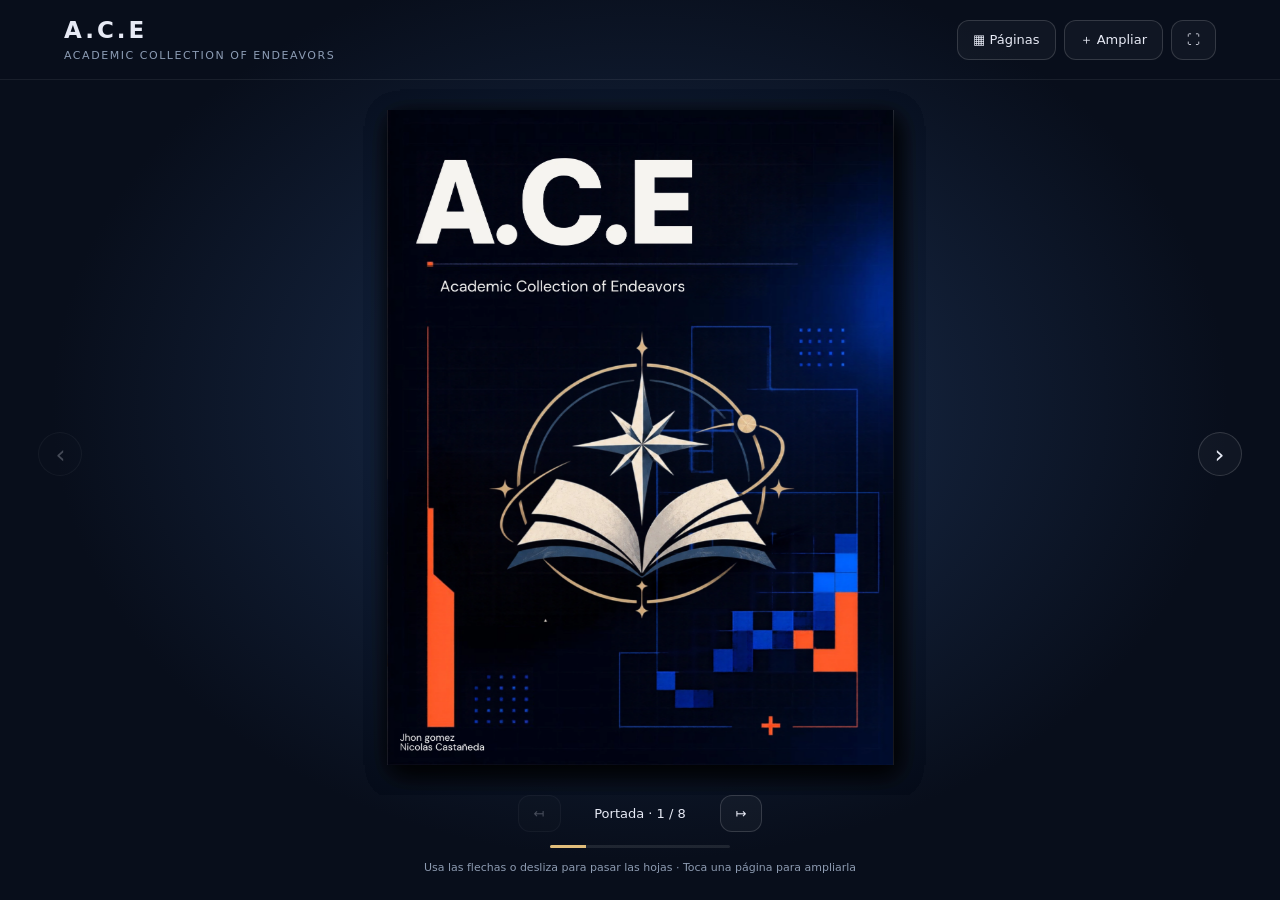
<file: index.html>
<!doctype html>
<html lang="es"><head><meta charset="utf-8"><meta name="viewport" content="width=device-width,initial-scale=1"><title>A.C.E — Revista interactiva</title>
<link rel="stylesheet" href="assets/style.css?v=courage-8"></head><body>
<header><div><div class="brand">A.C.E</div><div class="subtitle">Academic Collection of Endeavors</div></div><div class="tools"><button id="contents" aria-expanded="false" aria-controls="drawer">▦ Páginas</button><button id="enlarge">＋ Ampliar</button><button id="fullscreen" aria-label="Activar pantalla completa">⛶</button></div></header>
<main class="reader" aria-label="Revista académica interactiva"><div class="book" id="book"></div><div class="mobile-page" id="mobile" role="button" tabindex="0" aria-label="Ampliar página"><img id="mobileImg" alt="Portada de la revista"></div></main>
<button class="nav prev" id="prev" aria-label="Página anterior">‹</button><button class="nav next" id="next" aria-label="Página siguiente">›</button>
<footer><div class="pagination"><button id="start" aria-label="Volver a la portada">↤</button><span id="counter" aria-live="polite"></span><button id="finish" aria-label="Ir a la última página">↦</button></div><div class="progress"><div id="progress"></div></div><p class="hint">Usa las flechas o desliza para pasar las hojas · Toca una página para ampliarla</p></footer>
<section class="drawer" id="drawer" aria-label="Todas las páginas" hidden><div class="drawer-head"><span>Explora la revista</span><button id="closeDrawer" aria-label="Cerrar páginas">✕</button></div><div class="thumbs" id="thumbs"></div></section>
<div class="zoom" id="zoom" role="dialog" aria-modal="true" aria-label="Página ampliada" hidden><div class="zoom-toolbar"><button id="zoomPrev" aria-label="Página anterior">‹</button><span id="zoomCounter"></span><button id="zoomNext" aria-label="Página siguiente">›</button><button id="closeZoom">✕ Cerrar</button></div><img id="zoomImg" alt="Página ampliada"></div>
<script src="assets/app.js?v=courage-8" defer></script></body></html>
</file>
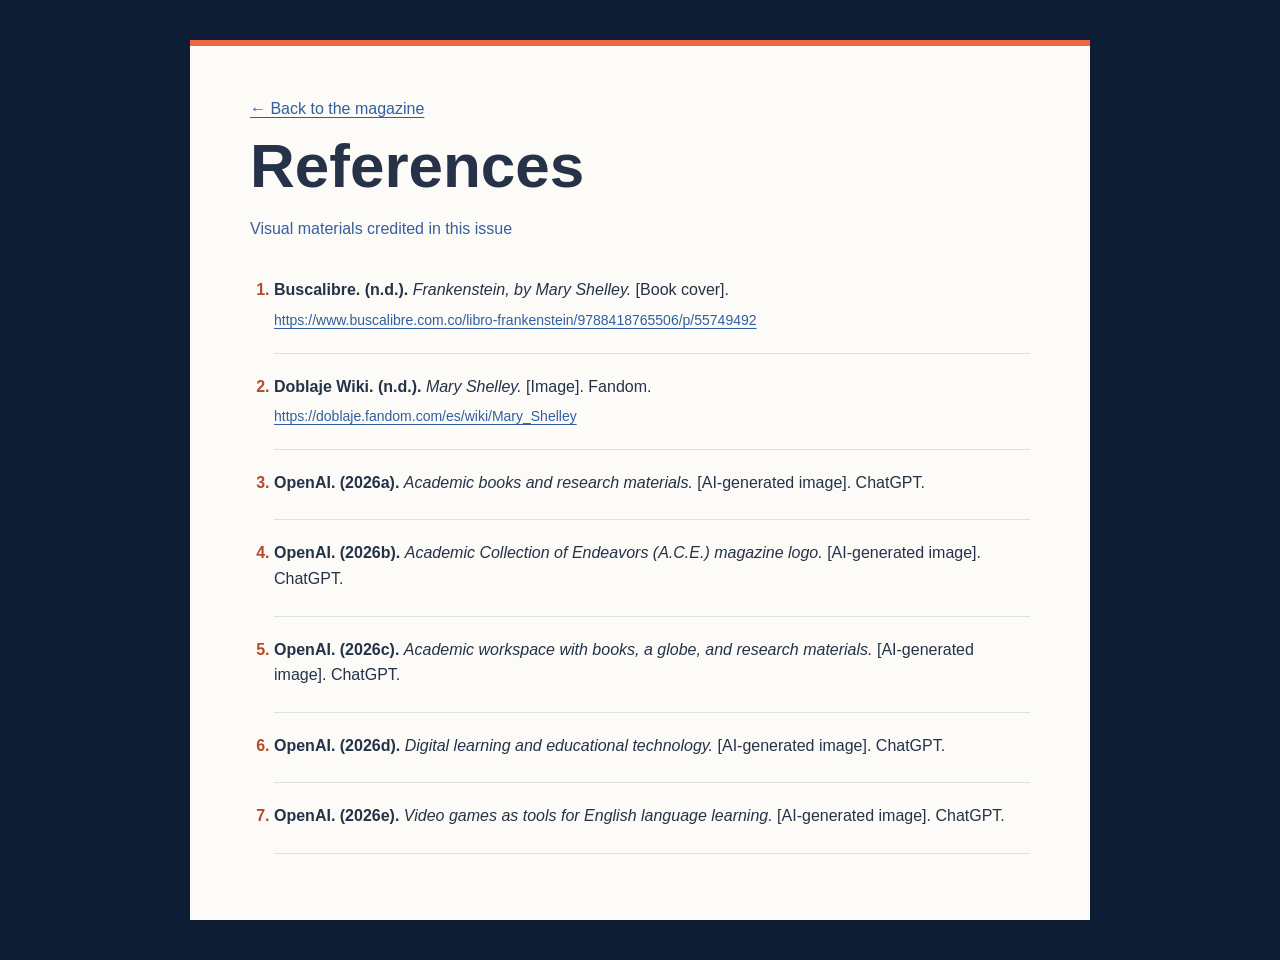
<file: references.html>
<!doctype html><html lang="en"><head><meta charset="utf-8"><meta name="viewport" content="width=device-width,initial-scale=1"><title>A.C.E — References</title><style>*{box-sizing:border-box}body{margin:0;background:#0d1d33;font-family:Arial,Helvetica,sans-serif;color:#253247;line-height:1.6}main{max-width:900px;margin:40px auto;background:#fcfbf8;padding:50px 60px;border-top:6px solid #ed6742}h1{font-size:clamp(32px,7vw,62px);margin:10px 0 4px;line-height:1.1}header>p{color:#365f9f}.back,a{color:#315f9e;text-underline-offset:3px}ol{padding-left:24px}li{padding:20px 0;border-bottom:1px solid #dce1e8}li::marker{color:#b64a2a;font-weight:bold}li p{margin:0 0 4px}li a{overflow-wrap:anywhere;font-size:14px}a:focus-visible{outline:3px solid #ed6742;outline-offset:4px}@media(max-width:600px){main{margin:0;padding:28px 24px;min-height:100svh}}</style></head><body><main><a class="back" href="./">← Back to the magazine</a><header><h1>References</h1><p>Visual materials credited in this issue</p></header><ol><li><p><strong>Buscalibre. (n.d.).</strong> <em>Frankenstein, by Mary Shelley.</em> [Book cover].</p><a href="https://www.buscalibre.com.co/libro-frankenstein/9788418765506/p/55749492" target="_blank" rel="noopener noreferrer">https://www.buscalibre.com.co/libro-frankenstein/9788418765506/p/55749492</a></li><li><p><strong>Doblaje Wiki. (n.d.).</strong> <em>Mary Shelley.</em> [Image]. Fandom.</p><a href="https://doblaje.fandom.com/es/wiki/Mary_Shelley" target="_blank" rel="noopener noreferrer">https://doblaje.fandom.com/es/wiki/Mary_Shelley</a></li><li><p><strong>OpenAI. (2026a).</strong> <em>Academic books and research materials.</em> [AI-generated image]. ChatGPT.</p></li><li><p><strong>OpenAI. (2026b).</strong> <em>Academic Collection of Endeavors (A.C.E.) magazine logo.</em> [AI-generated image]. ChatGPT.</p></li><li><p><strong>OpenAI. (2026c).</strong> <em>Academic workspace with books, a globe, and research materials.</em> [AI-generated image]. ChatGPT.</p></li><li><p><strong>OpenAI. (2026d).</strong> <em>Digital learning and educational technology.</em> [AI-generated image]. ChatGPT.</p></li><li><p><strong>OpenAI. (2026e).</strong> <em>Video games as tools for English language learning.</em> [AI-generated image]. ChatGPT.</p></li></ol></main></body></html>
</file>
<file: assets/style.css>
:root{color-scheme:dark;font-family:Inter,system-ui,sans-serif;color:#e7eaf5;background:#080e1b}*{box-sizing:border-box}body{margin:0;min-height:100svh;background:radial-gradient(ellipse at 50% 45%,#1b2f50 0,transparent 65%),#080e1b}button{font:inherit;color:inherit;cursor:pointer;border:1px solid #ffffff26;background:#ffffff09;border-radius:12px;padding:10px 15px;transition:background .2s}button:hover{background:#ffffff20}button:disabled{opacity:.28;cursor:default}button:focus-visible{outline:2px solid #f1c887;outline-offset:4px}header{height:80px;display:flex;align-items:center;justify-content:space-between;padding:0 5vw;border-bottom:1px solid #ffffff12}.brand{font-size:23px;letter-spacing:.13em;font-weight:750}.subtitle{font-size:11px;color:#8c9cb4;letter-spacing:.14em;margin-top:6px;text-transform:uppercase}.tools{display:flex;gap:8px}.tools button{font-size:13px}.reader{height:calc(100svh - 185px);min-height:300px;display:flex;align-items:center;justify-content:center;perspective:2600px;padding:24px 50px;overflow:hidden}.book{position:relative;width:min(calc((100svh - 245px)*1.545),calc(100vw - 145px),1120px);aspect-ratio:1.545;transform-style:preserve-3d;transition:translate .8s cubic-bezier(.22,.8,.3,1);translate:-25% 0}.book.open{translate:0 0}.book.end{translate:25% 0}.sheet{position:absolute;width:50%;height:100%;left:50%;top:0;transform-origin:left;transform-style:preserve-3d;transition:transform .95s cubic-bezier(.45,.04,.25,1)}.sheet.flipped{transform:rotateY(-180deg)}.face{position:absolute;inset:0;backface-visibility:hidden;background:#f4f0e8;overflow:hidden;box-shadow:4px 8px 24px #0007;cursor:zoom-in}.face.back{transform:rotateY(180deg)}.face img{width:100%;height:100%;display:block}.face:after{content:'';position:absolute;inset:0;pointer-events:none;background:linear-gradient(90deg,#0003,transparent 7%,transparent 95%,#0001)}.back:after{background:linear-gradient(270deg,#0003,transparent 7%)}.edge{position:absolute;width:3px;left:50%;top:0;bottom:0;background:#0008;pointer-events:none;z-index:8}.nav{position:fixed;top:48%;border-radius:50%;width:44px;height:44px;padding:0;font-size:25px}.nav.prev{left:3vw}.nav.next{right:3vw}footer{height:105px;padding:0 20px;display:flex;align-items:center;flex-direction:column;gap:13px}.pagination{display:flex;align-items:center;gap:22px;font-size:13px}.pagination span{min-width:115px;text-align:center;font-variant-numeric:tabular-nums}.progress{width:180px;height:3px;background:#ffffff18;border-radius:3px;overflow:hidden}.progress div{height:100%;background:#e0bd7b;transition:width .6s}.hint{font-size:11px;color:#8d9bb1;margin:0}.drawer{position:fixed;inset:auto 0 0;background:#101b2bf5;backdrop-filter:blur(18px);padding:22px 5vw;z-index:20;box-shadow:0 -10px 40px #0007}.drawer[hidden],.zoom[hidden]{display:none}.drawer-head{display:flex;align-items:center;justify-content:space-between;margin-bottom:16px}.thumbs{display:flex;gap:15px;overflow:auto;padding:4px}.thumbs button{padding:5px;background:transparent;border-color:transparent;min-width:80px}.thumbs button.active{border-color:#e0bd7b}.thumbs img{height:110px;display:block;margin-bottom:7px}.thumbs span{font-size:11px;color:#b4bfd0}.zoom{position:fixed;inset:0;z-index:30;background:#070b13f5;overflow:auto;padding:70px 24px 24px;text-align:center}.zoom img{width:min(100%,1150px);height:auto;box-shadow:0 15px 60px #0008}.zoom-toolbar{position:fixed;top:12px;left:50%;translate:-50% 0;display:flex;align-items:center;gap:14px;background:#182234f5;padding:6px;border:1px solid #ffffff20;border-radius:14px;white-space:nowrap}.zoom-toolbar span{font-size:12px}.mobile-page{display:none}.mobile-page img{width:100%;height:100%;display:block}.mobile-page.turning{animation:turn .5s ease-in-out}@keyframes turn{0%{transform:perspective(1200px) rotateY(0)}45%{transform:perspective(1200px) rotateY(-80deg);opacity:.4}55%{transform:perspective(1200px) rotateY(80deg);opacity:.4}100%{transform:perspective(1200px) rotateY(0)}}
@media(max-width:640px){header{height:72px;padding:0 18px}.brand{font-size:20px}.subtitle{font-size:8px;max-width:170px;line-height:1.5}.tools button{font-size:12px;padding:9px}.tools #fullscreen{display:none}.reader{height:calc(100svh - 177px);padding:18px 40px}.book{display:none}.mobile-page{display:block;width:min(calc((100svh - 215px)*.7725),calc(100vw - 80px));aspect-ratio:.7725;box-shadow:0 12px 40px #0009;cursor:zoom-in}.nav.prev{left:5px}.nav.next{right:5px}.nav{width:30px;height:40px;font-size:22px;border:0;background:none}.hint{font-size:10px}.zoom{padding:75px 8px 20px}.zoom-toolbar{gap:8px}.zoom-toolbar button{padding:8px 10px}}
@media(prefers-reduced-motion:reduce){*{animation:none!important;transition:none!important}}

/* The enlarged page retains its reading size while a sheet turns over it. */
.zoom-stage{position:relative;width:min(100%,1150px);margin:0 auto;perspective:2400px;isolation:isolate}
.zoom-stage>img{display:block;width:100%;height:auto}
.zoom-stage>.zoom-turn-sheet{position:absolute;inset:0;width:100%;height:100%;object-fit:fill;transform-origin:left center;backface-visibility:hidden;pointer-events:none;z-index:1}
.zoom-toolbar{z-index:5}
</file>
